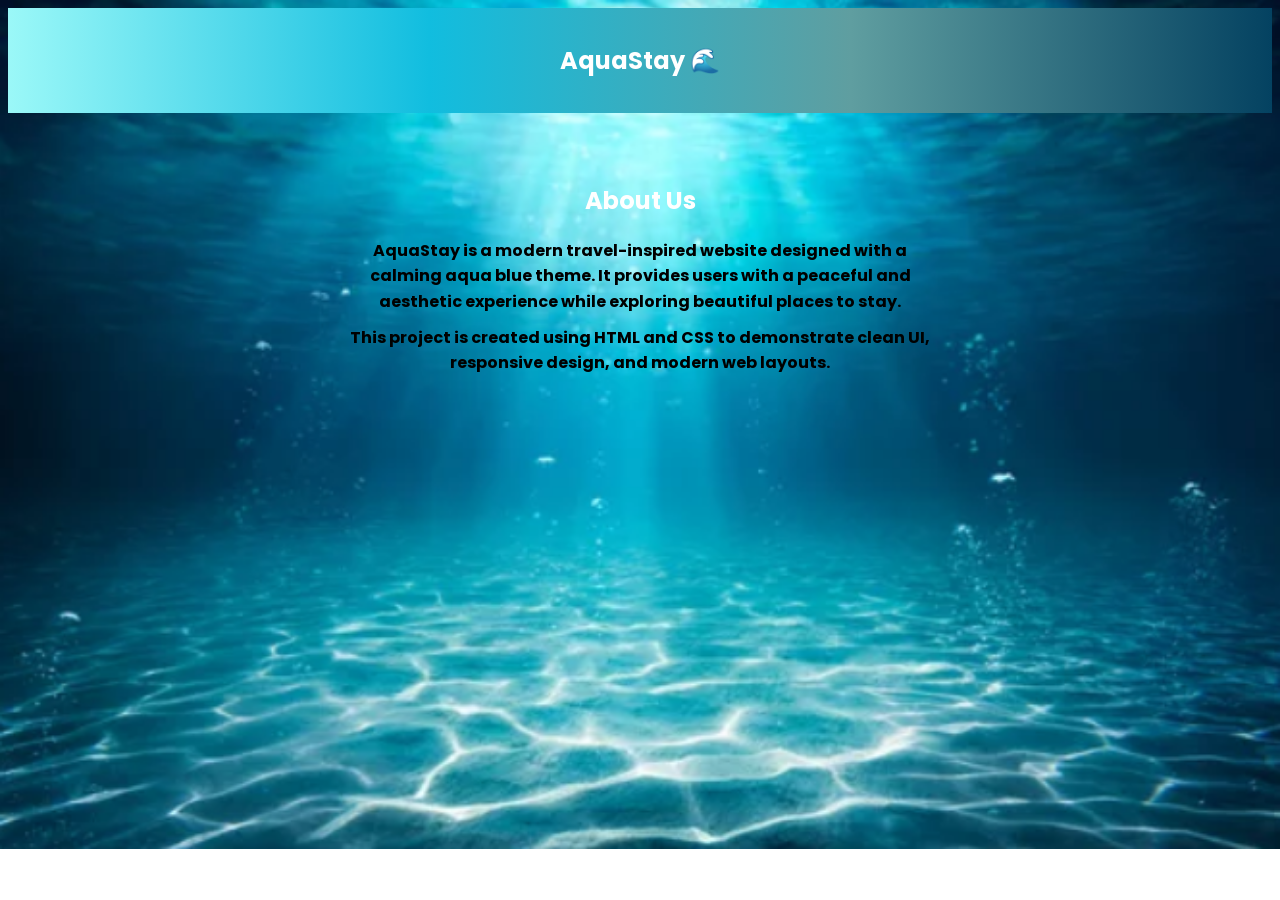
<file: about.html>
<!DOCTYPE html>
<html lang="en">
<head>
    <meta charset="UTF-8">
    <meta name="viewport" content="width=device-width, initial-scale=1.0">
    <title>About - AquaStay</title>
    <link rel="stylesheet" href="about.css">

    <link href="https://fonts.googleapis.com/css2?family=Poppins:wght@300;400;600&display=swap" rel="stylesheet">
</head>
<body>

<header class="navbar">
    <h2>AquaStay 🌊</h2>
</header>

<section class="about">
    <h1>About Us</h1>

    <p>
        AquaStay is a modern travel-inspired website designed with a calming
        aqua blue theme. It provides users with a peaceful and aesthetic
        experience while exploring beautiful places to stay.
    </p>

    <p>
        This project is created using HTML and CSS to demonstrate clean UI,
        responsive design, and modern web layouts.
    </p>
</section>

</body>
</html>
</file>
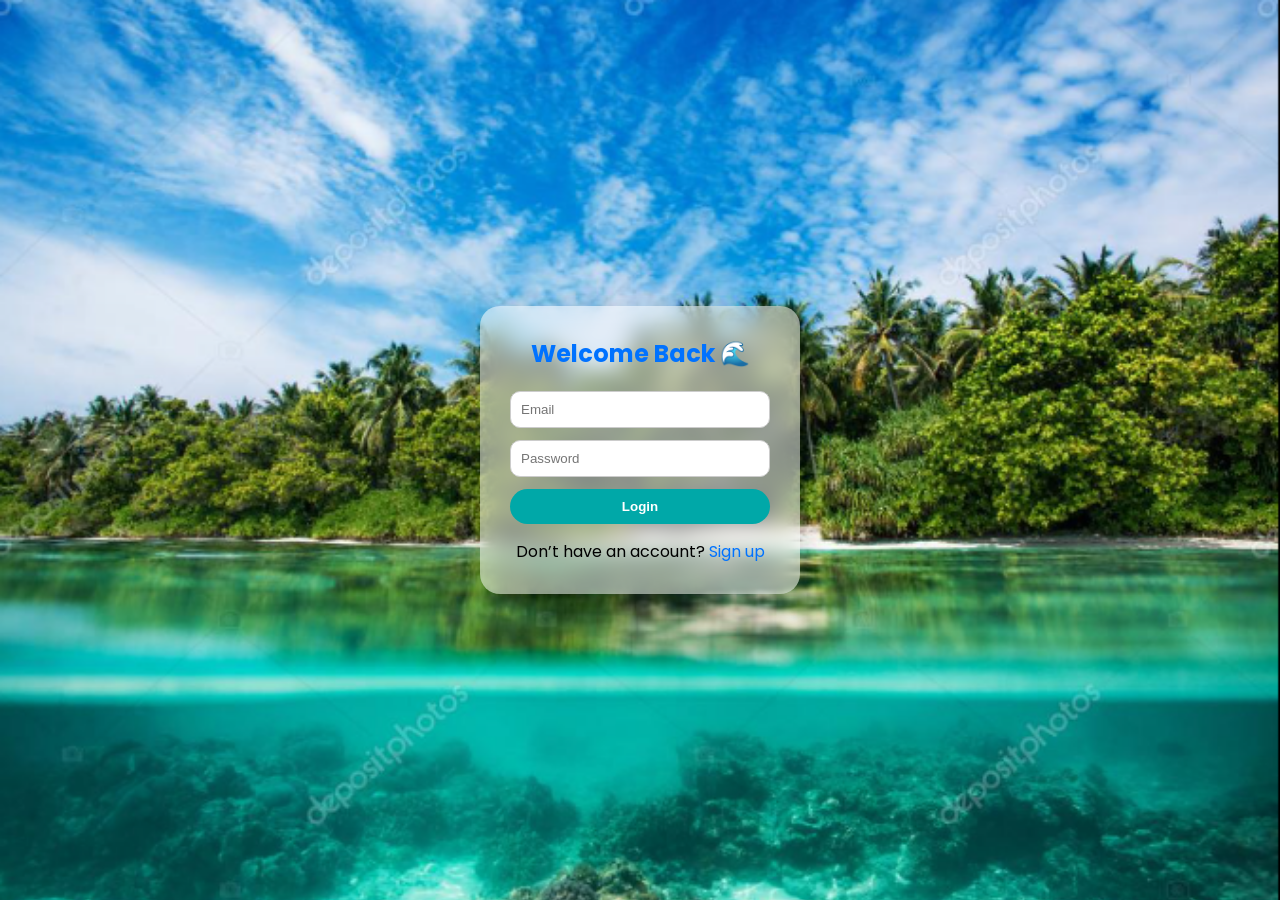
<file: airbnblogin.html>
<!DOCTYPE html>
<html lang="en">
<head>
    <meta charset="UTF-8">
    <meta name="viewport" content="width=device-width, initial-scale=1.0">
    <title>Login - AquaStay</title>
    <link rel="stylesheet" href="auth2.css">

    <link href="https://fonts.googleapis.com/css2?family=Poppins:wght@300;400;600&display=swap" rel="stylesheet">
</head>
<body>

<div class="container">

    <div class="card">
        <h2>Welcome Back 🌊</h2>

        <form>
            <input type="email" placeholder="Email" required>
            <input type="password" placeholder="Password" required>

            <button type="submit">Login</button>
        </form>

        <p>
            Don’t have an account? <a href="airbnbregister.html">Sign up</a>
        </p>
    </div>

</div>

</body>
</html>
</file>
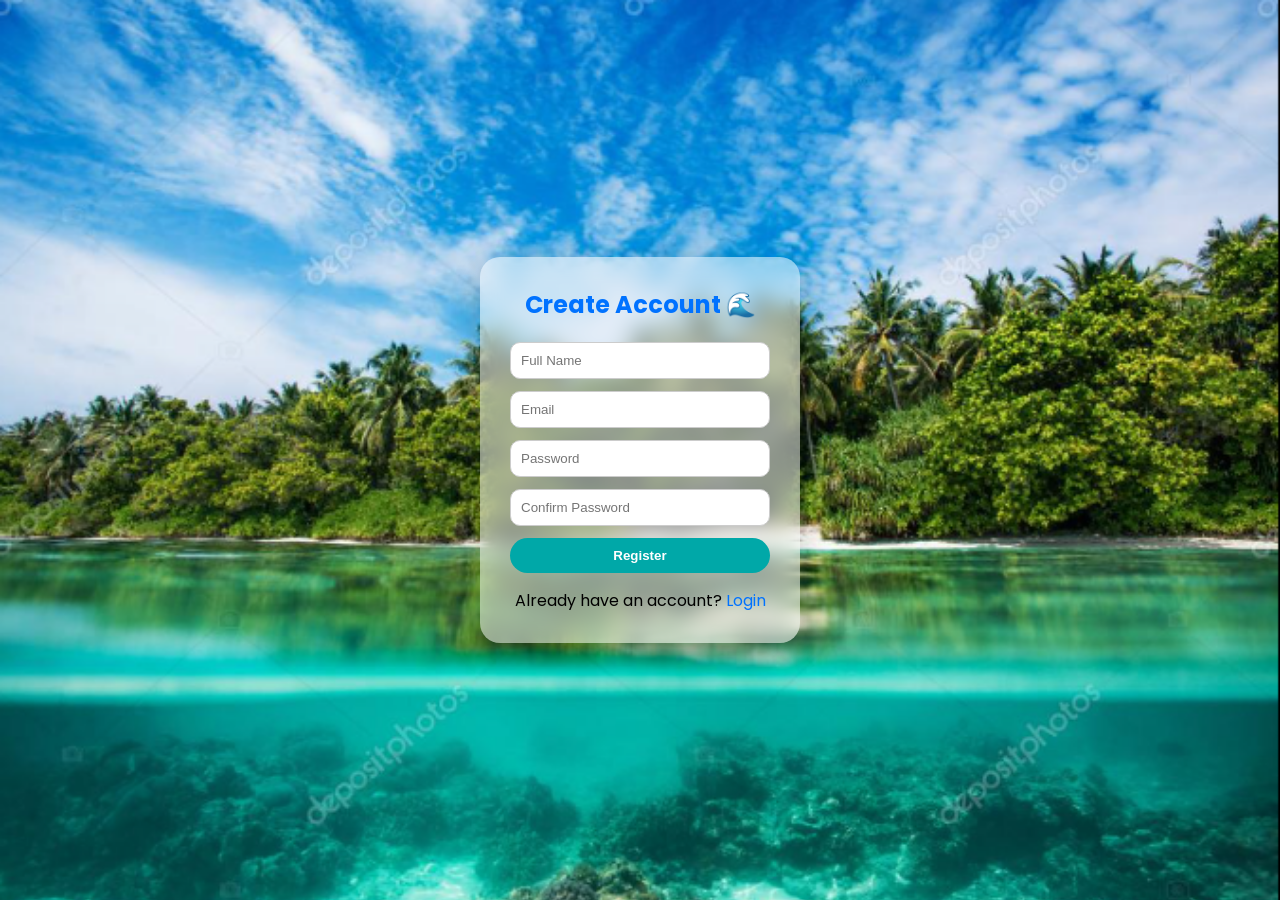
<file: airbnbregister.html>
<!DOCTYPE html>
<html lang="en">
<head>
    <meta charset="UTF-8">
    <meta name="viewport" content="width=device-width, initial-scale=1.0">
    <title>Register - AquaStay</title>
    <link rel="stylesheet" href="auth2.css">

    <link href="https://fonts.googleapis.com/css2?family=Poppins:wght@300;400;600&display=swap" rel="stylesheet">
</head>
<body>

<div class="container">

    <div class="card">
        <h2>Create Account 🌊</h2>

        <form>
            <input type="text" placeholder="Full Name" required>
            <input type="email" placeholder="Email" required>
            <input type="password" placeholder="Password" required>
            <input type="password" placeholder="Confirm Password" required>

            <button type="submit">Register</button>
        </form>

        <p>
            Already have an account? <a href="airbnblogin.html">Login</a>
        </p>
    </div>

</div>

</body>
</html>
</file>
<file: about.css>
body {
    font-family: 'Poppins', sans-serif;
    background-image: url("ocean4.png");
    background-repeat: no-repeat;
    background-size: cover;
}


.navbar {
    background:linear-gradient(to right,rgb(155, 248, 248),rgb(17, 189, 223),cadetblue,rgb(4, 66, 97));
    color: white;
    padding: 15px;
    text-align: center;
}


.about {
    padding: 50px;
    text-align: center;
}

.about h1 {
    margin-bottom: 20px;
    color: white;
}

.about p {
    max-width: 600px;
    margin: 10px auto;
    line-height: 1.6;
    font-weight: 700;
}
</file>
<file: auth2.css>
* {
    margin: 0;
    padding: 0;
    box-sizing: border-box;
}

body {
    font-family: 'Poppins', sans-serif;
    height: 100vh;
    background-image: url("ocean2.png");
    background-repeat: no-repeat;
    background-size: cover;
    display: flex;
    justify-content: center;
    align-items: center;
}

.container {
    width: 100%;
    display: flex;
    justify-content: center;
}

.card {
    background: rgba(255,255,255,0.5);
    padding: 30px;
    border-radius: 20px;
    width: 320px;
    text-align: center;
    backdrop-filter: blur(10px);
    box-shadow: 0 10px 30px rgba(0,0,0,0.2);
}

h2 {
    margin-bottom: 20px;
    color: #0072ff;
}

form {
    display: flex;
    flex-direction: column;
    gap: 12px;
}

input {
    padding: 10px;
    border-radius: 10px;
    border: 1px solid #ccc;
}

button {
    padding: 10px;
    border: none;
    border-radius: 20px;
    background: #00a8a8;
    color: white;
    font-weight: bold;
    cursor: pointer;
}

button:hover {
    background: #0072ff;
}

p {
    margin-top: 15px;
}

a {
    color: #0072ff;
    text-decoration: none;
}
</file>
